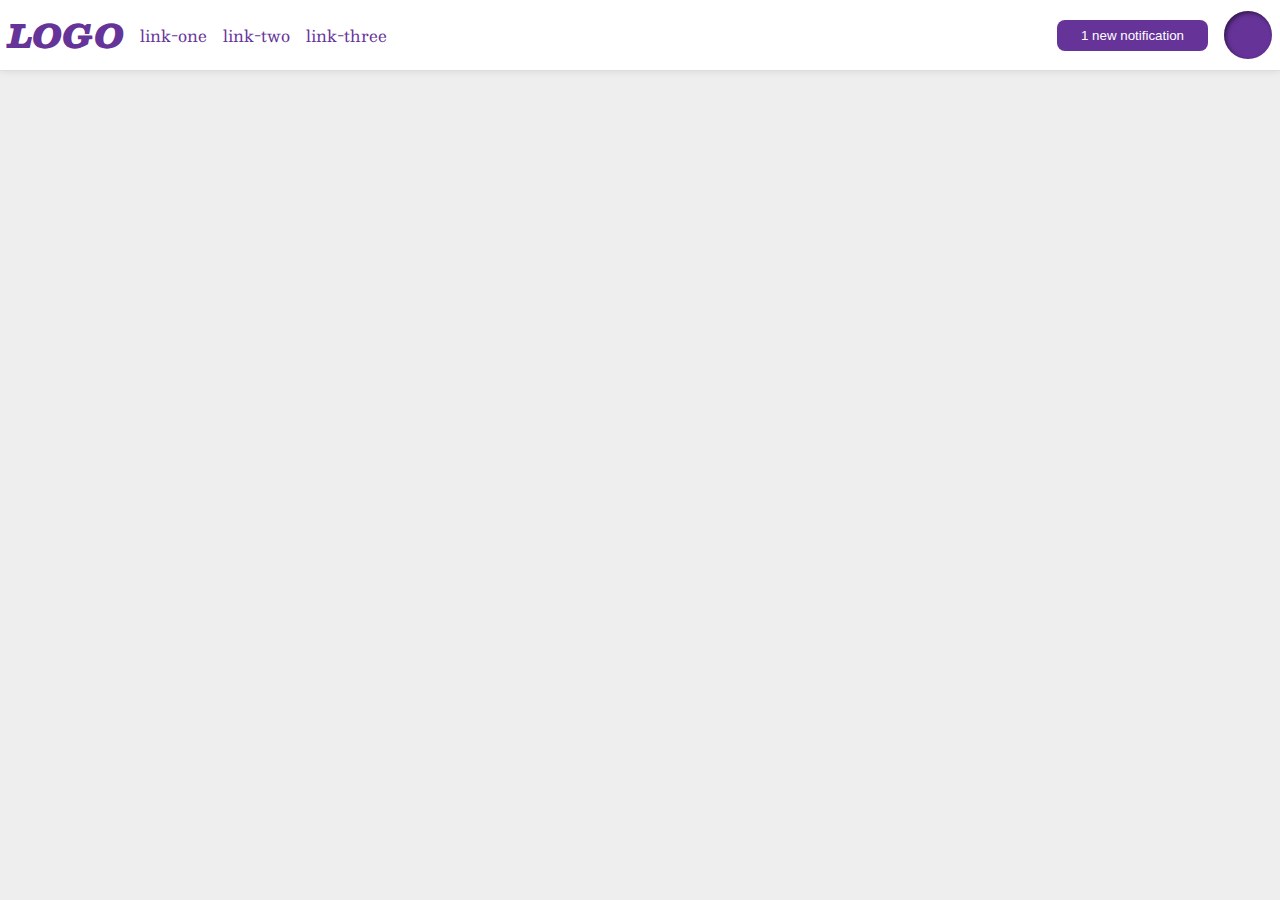
<file: flex/03-flex-header-2/index.html>
<!DOCTYPE html>
<html lang="en">
  <head>
    <meta charset="UTF-8">
    <meta http-equiv="X-UA-Compatible" content="IE=edge">
    <meta name="viewport" content="width=device-width, initial-scale=1.0">
    <title>Flex Header 2</title>
    <link rel="stylesheet" href="style.css">
  </head>
  <body>
    <div class="header">
        <div class="left-container">
            <div class="logo">
                LOGO
              </div>
              <ul class="links">
                <li><a href="google.com">link-one</a></li>
                <li><a href="google.com">link-two</a></li>
                <li><a href="google.com">link-three</a></li>
              </ul>
        </div>
        <div class="right-container">
            <button class="notifications">
                1 new notification
            </button>
            <div class="profile-image"></div>
        </div>
    </div>
  </body>
</html>
</file>
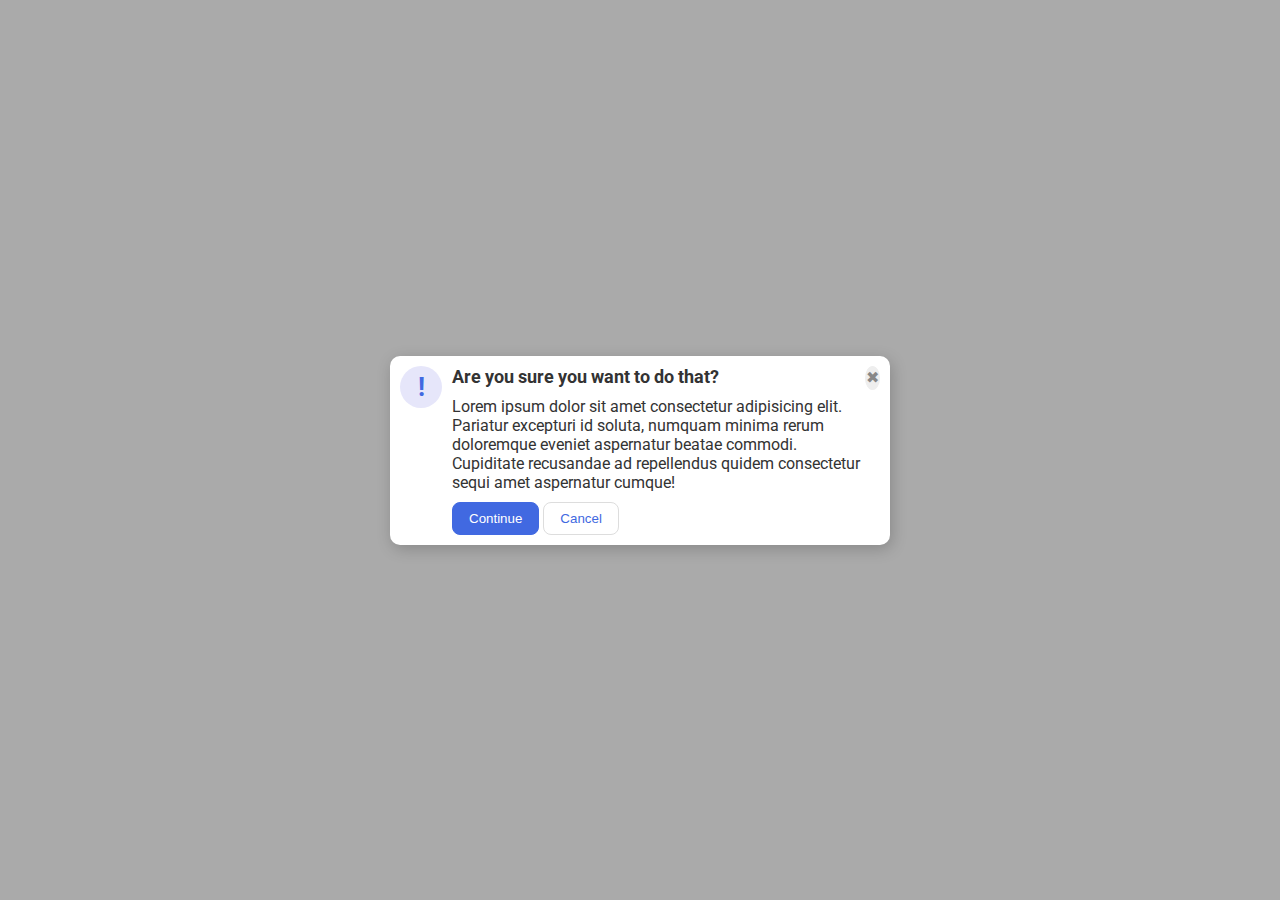
<file: flex/05-flex-modal/index.html>
<!DOCTYPE html>
<html lang="en">
  <head>
    <meta charset="UTF-8">
    <meta http-equiv="X-UA-Compatible" content="IE=edge">
    <meta name="viewport" content="width=device-width, initial-scale=1.0">
    <link rel="stylesheet" href="style.css">
    <title>Modal</title>
  </head>
  <body>
    <div class="modal">
      <div class="icon">!</div>
      <div class="middle">
        <div class="header">Are you sure you want to do that?</div>
        <div class="text">Lorem ipsum dolor sit amet consectetur adipisicing elit. Pariatur excepturi id soluta, numquam minima rerum doloremque eveniet aspernatur beatae commodi. Cupiditate recusandae ad repellendus quidem consectetur sequi amet aspernatur cumque!</div>
        <div class="modal-options">
            <button class="continue">Continue</button>
            <button class="cancel">Cancel</button>
        </div>
      </div>
      <button class="close-button">✖</button>
    </div>
  </body>
</html>
</file>
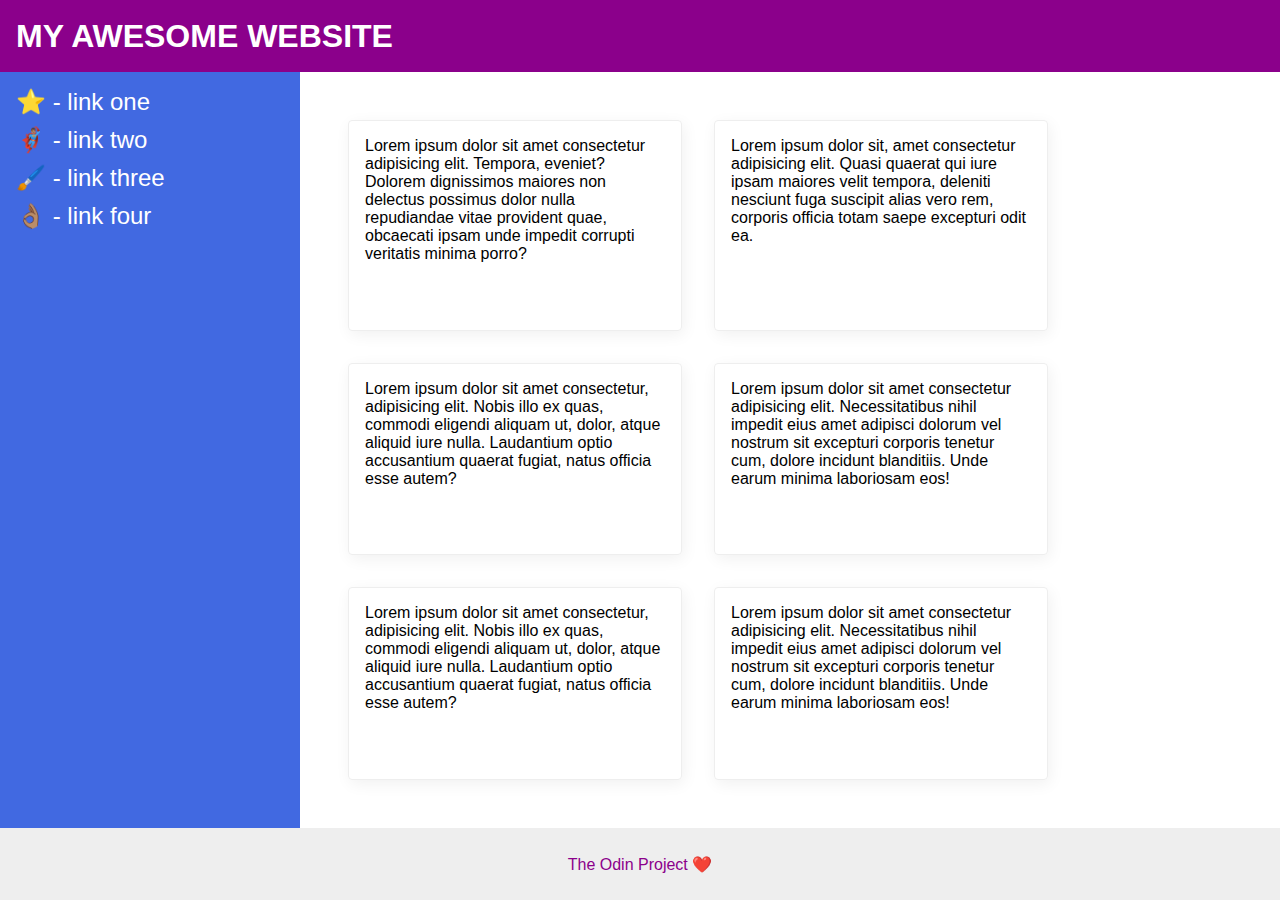
<file: flex/07-flex-layout-2/index.html>
<!DOCTYPE html>
<html lang="en">
  <head>
    <meta charset="UTF-8">
    <meta http-equiv="X-UA-Compatible" content="IE=edge">
    <meta name="viewport" content="width=device-width, initial-scale=1.0">
    <title>The Holy Grail</title>
    <link rel="stylesheet" href="style.css">
  </head>
  <body>
    <div class="header">
      MY AWESOME WEBSITE
    </div>
    <div class="content">
        <div class="sidebar">
            <ul>
              <li><a href="#">⭐ - link one</a></li>
              <li><a href="#">🦸🏽‍♂️ - link two</a></li>
              <li><a href="#">🖌️ - link three</a></li>
              <li><a href="#">👌🏽 - link four</a></li>
            </ul>
        </div>
        <div class="all-cards">
            <div class="card">Lorem ipsum dolor sit amet consectetur adipisicing elit. Tempora, eveniet? Dolorem dignissimos maiores non delectus possimus dolor nulla repudiandae vitae provident quae, obcaecati ipsam unde impedit corrupti veritatis minima porro?</div>
            <div class="card">Lorem ipsum dolor sit, amet consectetur adipisicing elit. Quasi quaerat qui iure ipsam maiores velit tempora, deleniti nesciunt fuga suscipit alias vero rem, corporis officia totam saepe excepturi odit ea.</div>
            <div class="card">Lorem ipsum dolor sit amet consectetur, adipisicing elit. Nobis illo ex quas, commodi eligendi aliquam ut, dolor, atque aliquid iure nulla. Laudantium optio accusantium quaerat fugiat, natus officia esse autem?</div>
            <div class="card">Lorem ipsum dolor sit amet consectetur adipisicing elit. Necessitatibus nihil impedit eius amet adipisci dolorum vel nostrum sit excepturi corporis tenetur cum, dolore incidunt blanditiis. Unde earum minima laboriosam eos!</div>
            <div class="card">Lorem ipsum dolor sit amet consectetur, adipisicing elit. Nobis illo ex quas, commodi eligendi aliquam ut, dolor, atque aliquid iure nulla. Laudantium optio accusantium quaerat fugiat, natus officia esse autem?</div>
            <div class="card">Lorem ipsum dolor sit amet consectetur adipisicing elit. Necessitatibus nihil impedit eius amet adipisci dolorum vel nostrum sit excepturi corporis tenetur cum, dolore incidunt blanditiis. Unde earum minima laboriosam eos!</div>
        </div>
    </div>
    <div class="footer">
      The Odin Project ❤️
    </div>
  </body>
</html>
</file>
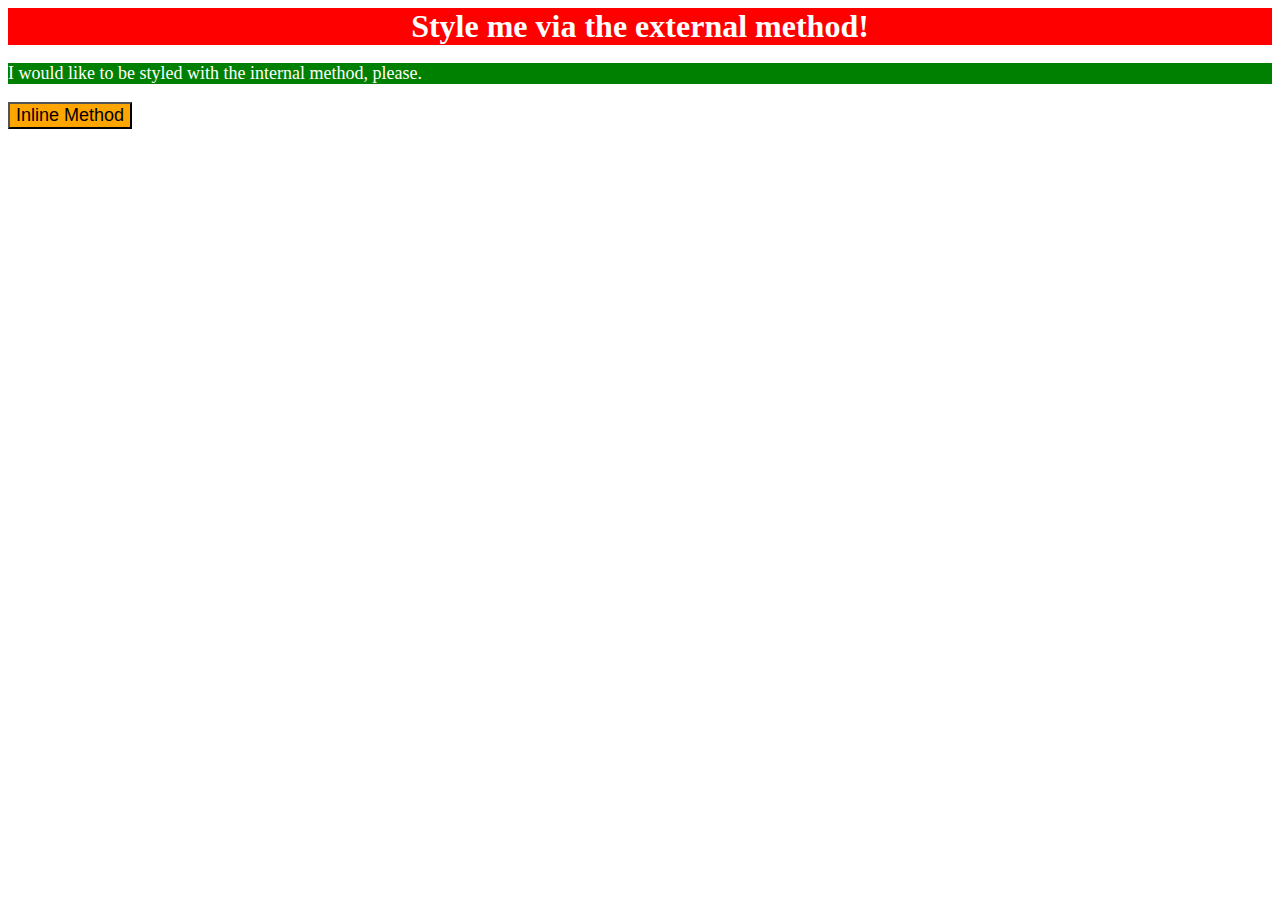
<file: foundations/01-css-methods/index.html>
<!DOCTYPE html>
<html lang="en">
  <head>
    <meta charset="UTF-8">
    <meta http-equiv="X-UA-Compatible" content="IE=edge">
    <meta name="viewport" content="width=device-width, initial-scale=1.0">
    <link rel="stylesheet" href="styles.css">
    <title>Methods for Adding CSS</title>
    <style>
      p {
        background-color: green;
        color: white;
        font-size: 18px;
      }
    </style>
  </head>
  <body>
    <div>Style me via the external method!</div>
    <p>I would like to be styled with the internal method, please.</p>
    <button style="background-color: orange;font-size: 18px;">Inline Method</button>
  </body>
</html>
</file>
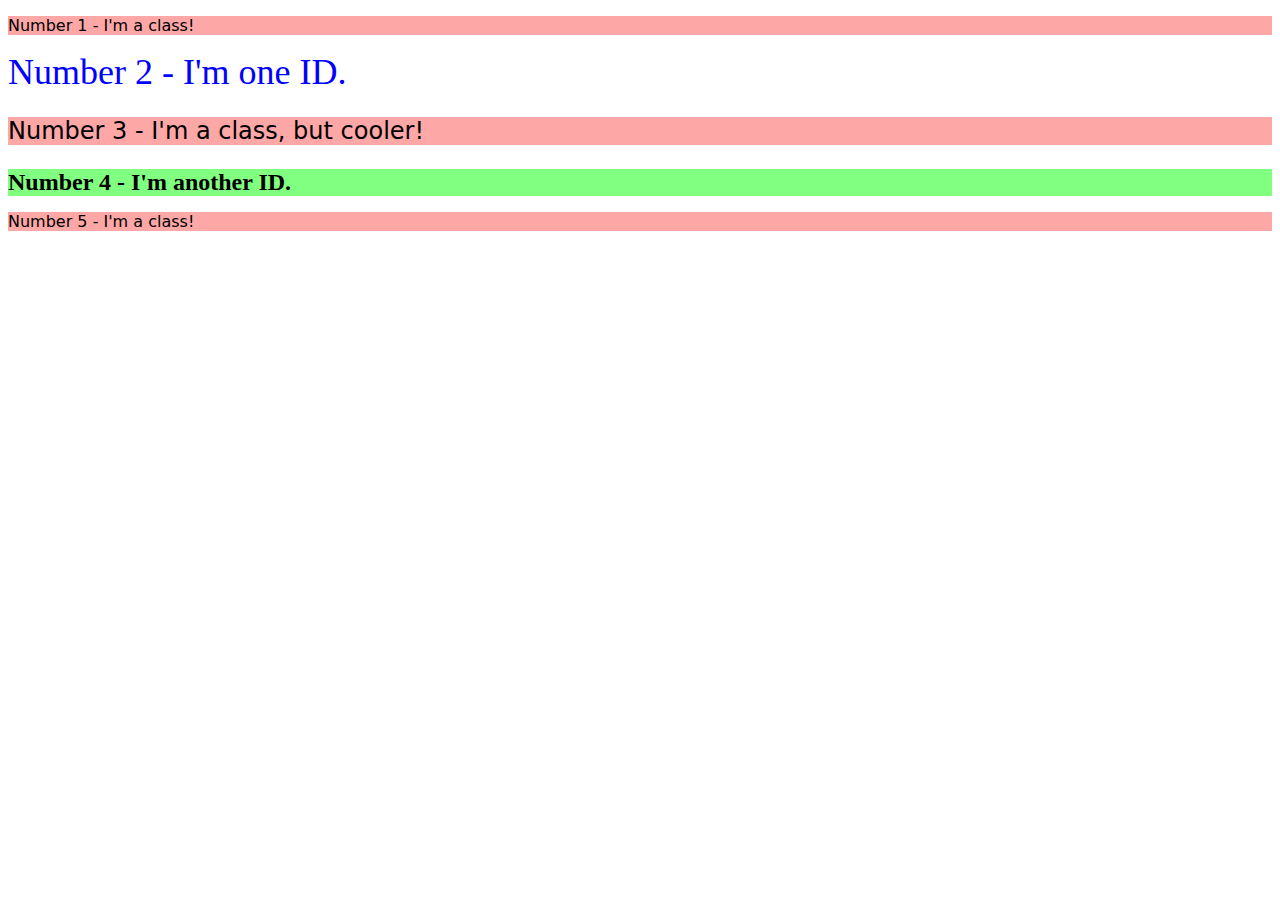
<file: foundations/02-class-id-selectors/index.html>
<!DOCTYPE html>
<html lang="en">
  <head>
    <meta charset="UTF-8">
    <meta http-equiv="X-UA-Compatible" content="IE=edge">
    <meta name="viewport" content="width=device-width, initial-scale=1.0">
    <title>Class and ID Selectors</title>
    <link rel="stylesheet" href="style.css">
  </head>
  <body>
    <p class="odd-number-element">Number 1 - I'm a class!</p>
    <div id="second-element">Number 2 - I'm one ID.</div>
    <p class="odd-number-element correct-font-size">Number 3 - I'm a class, but cooler!</p>
    <div id="fourth-element" class="correct-font-size">Number 4 - I'm another ID.</div>
    <p class="odd-number-element">Number 5 - I'm a class!</p>
  </body>
</html>
</file>
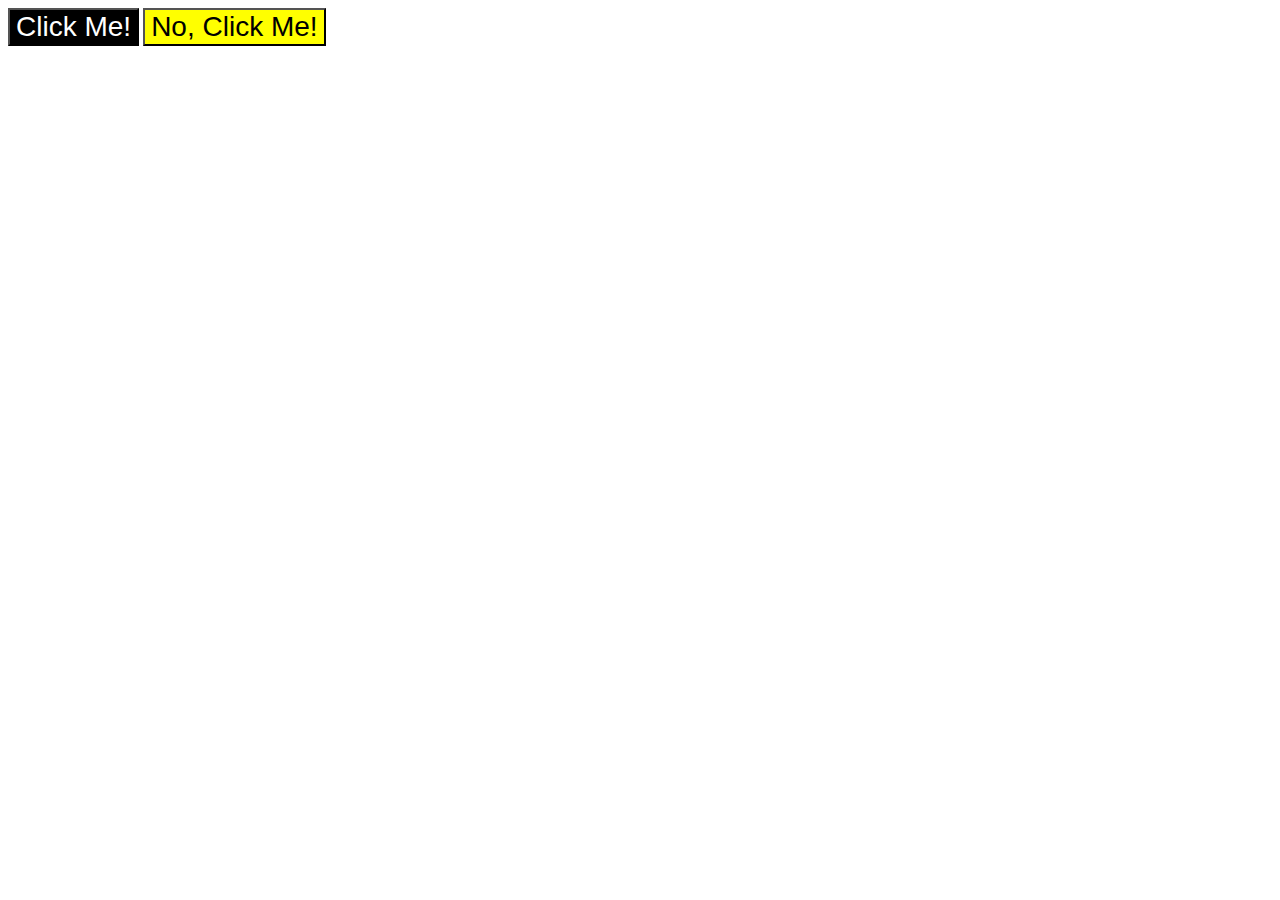
<file: foundations/03-grouping-selectors/index.html>
<!DOCTYPE html>
<html lang="en">
  <head>
    <meta charset="UTF-8">
    <meta http-equiv="X-UA-Compatible" content="IE=edge">
    <meta name="viewport" content="width=device-width, initial-scale=1.0">
    <title>Grouping Selectors</title>
    <link rel="stylesheet" href="style.css">
  </head>
  <body>
    <button class="one">Click Me!</button>
    <button class="two">No, Click Me!</button>
  </body>
</html>
</file>
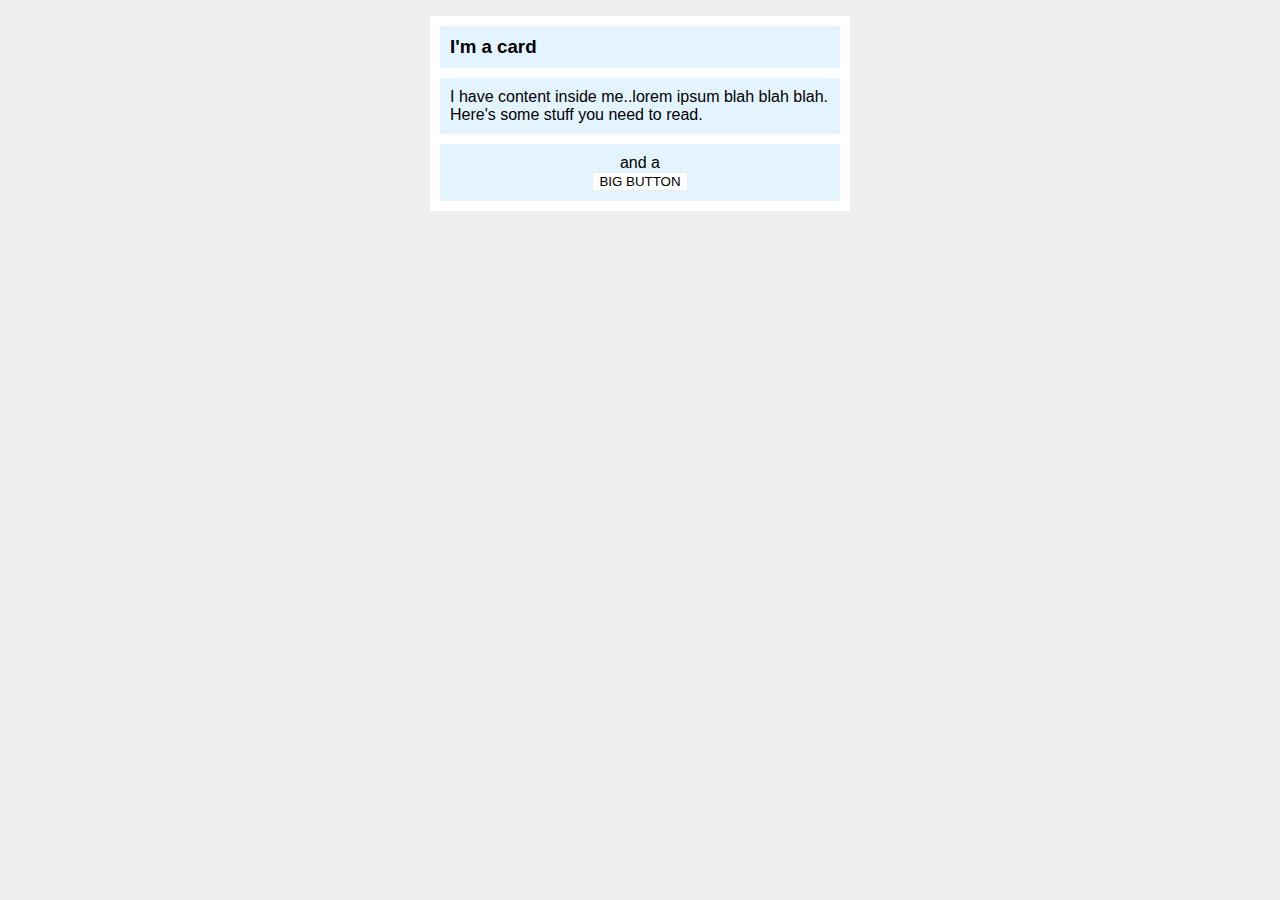
<file: margin-and-padding/02-margin-and-padding-2/index.html>
<!DOCTYPE html>
<html lang="en">
  <head>
    <meta charset="UTF-8">
    <meta http-equiv="X-UA-Compatible" content="IE=edge">
    <meta name="viewport" content="width=device-width, initial-scale=1.0">
    <title>Margin and Padding exercise 2</title>
    <link rel="stylesheet" href="style.css">
  </head>
  <body>
    <div class="card">
      <h3 class="title">I'm a card</h3>
      <div class="content">I have content inside me..lorem ipsum blah blah blah. Here's some stuff you need to read.</div>
      <div class="button-container">and a <button>BIG BUTTON</button></div>
    </div>
  </body>
</html>
</file>
<file: flex/03-flex-header-2/style.css>
/* this is some magical font-importing.  
you'll learn about it later. */
@import url('https://fonts.googleapis.com/css2?family=Besley:ital,wght@0,400;1,900&display=swap');

body {
  margin: 0;
  background: #eee;
  font-family: Besley, serif;
}

.header {
  background: white;
  border-bottom: 1px solid #ddd;
  box-shadow: 0 0 8px rgba(0,0,0,.1);
}

.profile-image {
  background: rebeccapurple;
  box-shadow: inset 2px 2px 4px rgba(0,0,0,.5);
  border-radius: 50%;
  width: 48px;
  height: 48px;
}

.logo {
  color: rebeccapurple;
  font-size: 32px;
  font-weight: 900;
  font-style: italic;
}

button {
  border: none;
  border-radius: 8px;
  background: rebeccapurple;
  color: white;
  padding: 8px 24px;
}

a {
  /* this removes the line under our links */
  text-decoration: none;
  color: rebeccapurple;
}

ul {
  list-style-type: none;
}

.header {
    display: flex;
    justify-content: space-between;
    align-items: center;
    padding: 8px;
}

.left-container, .right-container {
    display: flex;
    align-items: center;
    gap: 16px;
}

ul {
    padding: 0;
    margin: 0;
    display: flex;
    gap: 16px;
}
</file>
<file: flex/05-flex-modal/style.css>
@import url('https://fonts.googleapis.com/css2?family=Roboto:wght@400;700&display=swap');

html, body {
  height: 100%;
}

body {
  font-family: Roboto, sans-serif;
  margin: 0;
  background: #aaa;
  color: #333;
  /* I'll give you this one for free lol */
  display: flex;
  align-items: center;
  justify-content: center;
}

.modal {
  background: white;
  width: 480px;
  border-radius: 10px;
  box-shadow: 2px 4px 16px rgba(0,0,0,.2);
}

.icon {
  color: royalblue;
  font-size: 26px;
  font-weight: 700;
  background: lavender;
  width: 42px;
  height: 42px;
  border-radius: 50%;
  display: flex;
  align-items: center;
  justify-content: center;
}

.close-button {
  background: #eee;
  border-radius: 50%;
  color: #888;
  font-weight: 400;
  font-size: 16px;
  height: 24px;
  width: 24px;
  display: flex;
  align-items: center;
  justify-content: center;
  border: 1px solid #eee;
  padding: 0;
}

button {
  cursor: pointer;
  padding: 8px 16px;
  border-radius: 8px;
}

button.continue {
  background: royalblue;
  border: 1px solid royalblue;
  color: white;
}

button.cancel {
  background: white;
  border: 1px solid #ddd;
  color: royalblue;
}

/* Solution */
.modal {
    padding: 10px;
    display: flex;
}

.icon {
    flex-shrink: 0;
    margin-right: 10px;
}

.header {
    font-weight: bold;
    font-size: large;
}

.middle {
    display: flex;
    flex-direction: column;
    gap: 10px;
}
</file>
<file: flex/07-flex-layout-2/style.css>
body {
  font-family: -apple-system, BlinkMacSystemFont, 'Segoe UI', Roboto, Oxygen, Ubuntu, Cantarell, 'Open Sans', 'Helvetica Neue', sans-serif;
  margin: 0;
  min-height: 100vh;
}

.header {
  height: 72px;
  background: darkmagenta;
  color: white;
}

.footer {
  height: 72px;
  background: #eee;
  color: darkmagenta;
}

.sidebar {
  width: 300px;
  background: royalblue;
  box-sizing: border-box;
}

.card {
  border: 1px solid #eee;
  box-shadow: 2px 4px 16px rgba(0,0,0,.06);
  border-radius: 4px;
}

/* Solution */
body {
    display: flex;
    flex-direction: column;
}

.header {
    font-size: 32px;
    font-weight: 900;
    display: flex;
    align-items: center;
    padding: 0 16px;
}

.content {
    display: flex;
    flex: 1;
}

.footer {
    align-items: center;
    justify-content: center;
    display: flex;
}

ul {
    list-style: none;
    margin: 0;
    padding: 0;
    display: flex;
    flex-direction: column;
    gap: 10px;
}

a {
    font-size: 24px;
    text-decoration: none;
    color: white;
}

.sidebar {
    flex-shrink: 0;
    width: 300px;
    padding: 16px;
}

.all-cards {
    padding: 32px;
    display: flex;
    flex-wrap: wrap;
}

.card {
    max-width: 300px;
    padding: 16px;
    margin: 16px;
}
</file>
<file: foundations/01-css-methods/styles.css>
div {
  background-color: red;
  color: white;
  font-size: 32px;
  text-align: center;
  font-weight: bold;
}
</file>
<file: foundations/02-class-id-selectors/style.css>
.odd-number-element {
  background-color:rgb(254, 167, 167);
  font-family: Verdana, 'DejaVu Sans', Tahoma, sans-serif;
}

.correct-font-size {
  font-size: 24px;
}
#second-element {
  color: rgb(0, 0, 255);
  font-size: 36px;
}
#fourth-element {
  background-color: rgb(128, 255, 128);
  font-weight: bold;
}
</file>
<file: foundations/03-grouping-selectors/style.css>
.one, .two {
  font-family: Helvetica, 'Times New Roman', sans-serif;
  font-size: 28px;
}

.one {
  background-color: #000000;
  color: #ffffff;
}

.two {
  background-color: yellow;
}
</file>
<file: margin-and-padding/02-margin-and-padding-2/style.css>
body {
  background: #eee;
  font-family: sans-serif;
}

.card {
  width: 400px;
  background: #fff;
  margin: 16px auto;
  padding: 10px;
}

.title {
  background: #e3f4ff;
  padding: 10px;
  margin-top: 0px;
  margin-bottom: 10px;
}

.content {
  background: #e3f4ff;
  padding: 10px;
  margin-bottom: 10px;
}

.button-container {
  background: #e3f4ff;
  padding: 10px;
  text-align: center;
}

button {
  background: white;
  border: 1px solid #eee;
  display: block;
  margin: 0px auto;
}
</file>
